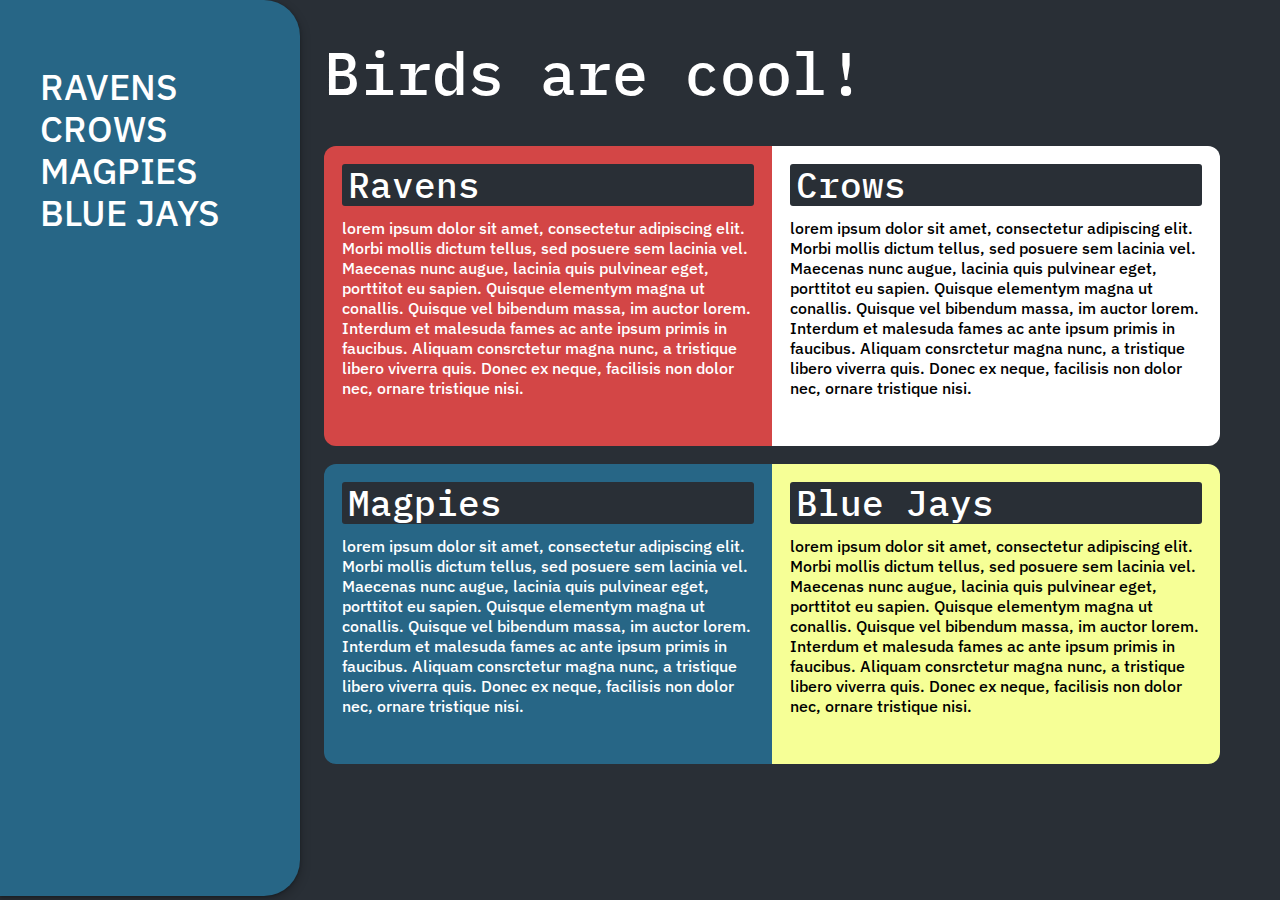
<file: index.html>
<!DOCTYPE html>
<html lang="en">

<head>
    <meta charset="UTF-8">
    <meta name="viewport" content="width=device-width, initial-scale=1.0">
    <title>Week 3 Homework</title>
    <style>
      @import url('https://fonts.googleapis.com/css2?family=IBM+Plex+Mono&family=IBM+Plex+Sans:ital,wght@0,350;1,350&display=swap');
        
        :root {

            --red: #D34646;
            --grey: #292F36;
            --yellow: #F6FF96;
            --blue: #276686;


        }

        * {
            font-size: 12px;
        }

        /* TYPOGRAPHY */

        h1 {
            color: #FFF;
            font-family: "IBM Plex Mono";
            font-size: 5rem;
            font-style: normal;
            font-weight: 500;
            line-height: 5.5rem;
        }

        h2 {
            color: #FFF;
            font-family: "IBM Plex Mono";
            font-size: 4rem;
            font-style: normal;
            font-weight: 500;
            line-height: 4rem;
        }

        h3 {
            color: #FFF;
            font-family: "IBM Plex Mono";
            font-size: 3rem;
            font-style: normal;
            font-weight: 500;
            line-height: 3.5rem;
        }

        /* END TYPOGRAPHY */

        /* START LAYOUT */

        body {
            background-color: var(--grey);
            padding: 0px;
            margin: 0px;
            display: grid;
            grid-template-columns: 25rem auto;
            column-gap: 2rem;
        }

        /*NAVIGATION*/
        nav {
            position: sticky;
            top: 0px;
            border-radius: 0 3rem 3rem 0;
            background-color: var(--blue);
            /*M3/Elevation Light/3 */
            box-shadow: 0 4px 8px 3px rgba(0, 0, 0, 0.15), 0 1px 3px 0 rgba(0, 0, 0, 0.30);
            height: 99.5vh;
        }

        nav > ul {
            list-style: none;
            margin-top: 5.5rem;
        }

        nav > ul > li > a, a:visited {

            color: #FFF;
            font-family: "IBM Plex Sans";
            font-size: 3rem;
            font-style: normal;
            font-weight: 500;
            line-height: 3.5rem;
            text-decoration: none;
            text-transform: uppercase;
            margin-bottom: 1rem;

        }

            nav > ul > li > a:hover { 

            background-color: var(--grey);
            color: #FFF;
            font-family: "IBM Plex Sans";
            font-size: 3rem;
            font-style: normal;
            font-weight: 500;
            line-height: 60px; /* 144.444% */
            text-decoration: none;
            text-transform: uppercase;
            padding: .5rem;
            border-radius: .25rem;
            border-left: .5rem solid var(--red);
            transition: all 2s;

        }

        /*ACTUAL CONTENT*/

        .content {

            display: block;
            padding-right: 5rem;

        }

        .cards {

            display: grid;
            /* rows x columns */
            grid-template: 25rem 25rem / 50% 50%;
            row-gap: 1.5rem;

        }

        .cards>div {

            padding: 1.5rem;
            font-family: "IBM Plex Sans";
            font-size: 16px;
            font-style: normal;
            font-weight: 500;
            line-height: 20px;
        }

        /*nth-child tutorial: https://www.w3schools.com/cssref/sel_nth-child.php */

        .cards div:nth-child(even) {

            border-radius: 0 12px 12px 0;

        }

        .cards > div > h3 {
            background-color: var(--grey);
            color: white;
            padding-left: .5rem;
            border-radius: .25rem;
            margin: 0;
            margin-bottom: 1rem;
        }

        .cards div:nth-child(odd) {

            border-radius: 12px 0 0 12px;
            color: #FFF;

        }

        #Ravens {

            background-color: var(--red);

        }

        #Crows {

            background-color: white;

        }

        #Magpies {

            background-color: var(--blue);

        }

        #BlueJays {

            background-color: var(--yellow);

        }

        @media only screen AND (max-width: 480px) {
        

            body {
                display: block
            }

            nav {
                position: fixed;
                top: 0px;
                left: 0px;
                height: 4rem;
                width: 100vw;
                border-radius: 0px;
                margin-bottom: 5%;
                
            }

            nav > ul {
                display: flex;
                flex-direction: row;
                row-gap: 1rem;
                margin-top: 0px;
                justify-content: space-around;
                align-items: center;
                padding : 0px;
            }

            nav > ul > li >a, a:visited{
                font-size: 1rem;
                
            }

             nav > ul > li > a:hover {
                font-size: 1rem;

            }

            .content > h1 {
                margin-top: 5rem;
            }



            .cards {
                display: grid;
                grid-template-columns: 100%;
                row-gap: 1rem;
                width: 90vw;
            }

            .cards>div {
                width: 100%;
            }

             .cards div:nth-child(even) {
                border-radius: 12px;
            }

            .cards div:nth-child(odd) {
                border-radius: 12px;
            }
        }

    </style>
</head>

<body>
    <nav>
        <ul>
            <li><a href="#">Ravens</a></li>
            <li><a href="#">Crows</a></li>
            <li><a href="#">Magpies</a></li>
            <li><a href="#">Blue Jays</a></li>
        </ul>

        <section id="avatar"></section>
    </nav>

    <section class="content">

        <h1>Birds are cool!</h1>

        <div class="cards">
            <div id="Ravens">
                <h3> Ravens </h3>
                lorem ipsum dolor sit amet, consectetur adipiscing elit. Morbi mollis dictum tellus, sed posuere sem
                lacinia
                vel. Maecenas nunc augue, lacinia quis pulvinear eget, porttitot eu sapien. Quisque elementym magna ut
                conallis. Quisque vel bibendum massa, im auctor lorem. Interdum et malesuda fames ac ante ipsum primis
                in
                faucibus. Aliquam consrctetur magna nunc, a tristique libero viverra quis. Donec ex neque, facilisis non
                dolor nec, ornare tristique nisi.
            </div>
            <div id="Crows"> 
                <h3> Crows </h3>
                lorem ipsum dolor sit amet, consectetur adipiscing elit. Morbi mollis dictum tellus, sed
                posuere
                sem lacinia vel. Maecenas nunc augue, lacinia quis pulvinear eget, porttitot eu sapien. Quisque
                elementym magna
                ut conallis. Quisque vel bibendum massa, im auctor lorem. Interdum et malesuda fames ac ante ipsum
                primis in
                faucibus. Aliquam consrctetur magna nunc, a tristique libero viverra quis. Donec ex neque, facilisis non
                dolor
                nec, ornare tristique nisi. </div>
            <div id="Magpies">
                <h3> Magpies </h3>
                lorem ipsum dolor sit amet, consectetur adipiscing elit. Morbi mollis dictum tellus, sed
                posuere
                sem lacinia vel. Maecenas nunc augue, lacinia quis pulvinear eget, porttitot eu sapien. Quisque
                elementym magna
                ut conallis. Quisque vel bibendum massa, im auctor lorem. Interdum et malesuda fames ac ante ipsum
                primis in
                faucibus. Aliquam consrctetur magna nunc, a tristique libero viverra quis. Donec ex neque, facilisis non
                dolor
                nec, ornare tristique nisi. </div>
            <div id="BlueJays"> 
                <h3> Blue Jays </h3>
                lorem ipsum dolor sit amet, consectetur adipiscing elit. Morbi mollis dictum tellus, sed
                posuere
                sem lacinia vel. Maecenas nunc augue, lacinia quis pulvinear eget, porttitot eu sapien. Quisque
                elementym magna
                ut conallis. Quisque vel bibendum massa, im auctor lorem. Interdum et malesuda fames ac ante ipsum
                primis in
                faucibus. Aliquam consrctetur magna nunc, a tristique libero viverra quis. Donec ex neque, facilisis non
                dolor
                nec, ornare tristique nisi. </div>

        </div>

    </section>

</body>

</html>
</file>
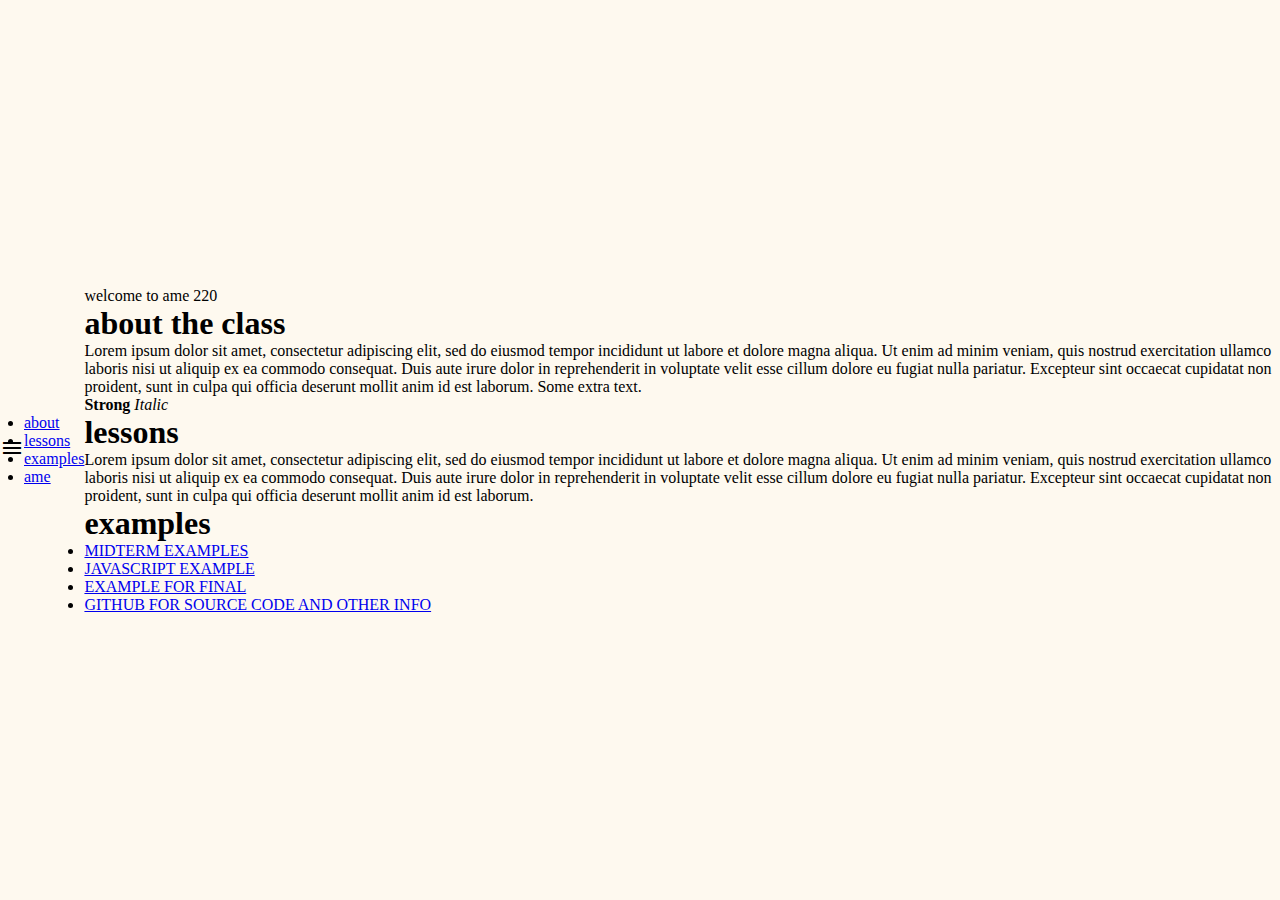
<file: homework5.html>
<!DOCTYPE html>
<html lang="en">

<head>
    <meta charset="UTF-8">
    <meta name="viewport" content="width=device-width, initial-scale=1.0">
    <!--used https://favicon.io/favicon-generator/ to generate assets and base code-->
    <link rel="icon" type="image/png" sizes="32x32" href="./favicon_io/favicon-32x32.png">
    <link rel="preconnect" href="https://fonts.googleapis.com">
    <link rel="preconnect" href="https://fonts.gstatic.com" crossorigin>
    <link
        href="https://fonts.googleapis.com/css2?family=DM+Sans:ital,opsz,wght@0,9..40,100..1000;1,9..40,100..1000&family=DM+Serif+Display:ital@0;1&display=swap"
        rel="stylesheet">
        <link rel="stylesheet" href="https://fonts.googleapis.com/css2?family=Material+Symbols+Outlined:opsz,wght,FILL,GRAD@24,400,0,0&icon_names=menu" />
    <link rel="stylesheet" href="./styles.css">
    <title>AME 220 Homepage</title>

</head>

<body>
    <!--NAVIGATION BEGIN-->
    <div id="menu"><span class="material-symbols-outlined" onClick="hideBar(document.getElementsByClassName('navStyle')[0])"> 
        menu 
    </span></div>

    <nav class="navStyle">
        
        <ul>
            <li><a href="#about">about</a></li>
            <li><a href="#lessons">lessons</a></li>
            <li><a href="#examples">examples</a></li>
            <li><a href="https://ame.asu.edu" target="_blank">ame</a></li>
        </ul>
    </nav>
    <!--NAVIGATION END-->

    <div class="container-content">
        <header id="heading">welcome to ame 220</header>

        <section class="description" id="about">
            <h1>about the class</h1>

            <div>Lorem ipsum dolor sit amet, consectetur adipiscing elit, sed do eiusmod tempor incididunt ut labore et
                dolore
                magna aliqua. Ut enim ad minim veniam, quis nostrud exercitation ullamco laboris nisi ut aliquip ex ea
                commodo
                consequat. Duis aute irure dolor in reprehenderit in voluptate velit esse cillum dolore eu fugiat nulla
                pariatur. Excepteur sint occaecat cupidatat non proident, sunt in culpa qui officia deserunt mollit anim
                id est
                laborum.  Some extra text. 
                <br /><strong>Strong</strong>
                <i>Italic</i>
            </div>
        </section>

        <section class="description" id="lessons">
            <h1>lessons</h1>
            <div>Lorem ipsum dolor sit amet, consectetur adipiscing elit, sed do eiusmod tempor incididunt ut labore et
                dolore
                magna aliqua. Ut enim ad minim veniam, quis nostrud exercitation ullamco laboris nisi ut aliquip ex ea
                commodo
                consequat. Duis aute irure dolor in reprehenderit in voluptate velit esse cillum dolore eu fugiat nulla
                pariatur. Excepteur sint occaecat cupidatat non proident, sunt in culpa qui officia deserunt mollit anim
                id est
                laborum.</div>
        </section>

        <section class="description" id="examples">
            <h1>examples</h1>
            <ul>
                <li><a href="./midterm/">MIDTERM EXAMPLES</a></li>
                <li><a href="./dom-example/">JAVASCRIPT EXAMPLE</a></li>
                <li><a href="./220-final/">EXAMPLE FOR FINAL</a></li>
                <li><a href="https://github.com/asu-ishrat/asu-ishrat.github.io/tree/main/AME220" target="_blank">GITHUB
                        FOR
                        SOURCE CODE AND OTHER INFO</a>
            </ul>
        </section>
    </div>
    <script src="./script.js"></script>

</body>

</html>
</file>
<file: styles.css>
*{
    --floral-white: #Fef9ef;
    --cerulean: #227c9d;
    --sea-green: #17c3b2;
    --apricot: #ffcb77;
    --grapefruit: #fe6d73;
    margin: 0;
    padding: 0;
    box-sizing: border-box;

}
body{
    display: flex;
    justify-content: center;
    align-items: center;
    min-height: 100vh;
    background-color: var(--floral-white);
}

.container{
   display: flex;
   justify-content: center;
    align-items: center;
    width : 100%;
    height: 100%;
    padding: 0 20px;
}

.todo-app{
    width: 100%;
    max-width: 400px;
    padding: 2rem;
    display: flex;
    align-items: center;
    justify-content: center;
    flex-direction: column;
    gap: 20px;
    color: white;
    border-radius: 20px;
    background-color: var(--cerulean);
}

.todo-app h1{
    font-size: 2.5rem;
    font-weight: 700;
}

.stat-container{
    padding: 15px 20px;
    border-radius: 10px;
    background-color: var(--floral-white);
    display: flex;
    align-items: center;
    justify-content: space-between;
    gap: 20px;
    width: 100%;
}

.details{
    width: 100%;
}

.details h3{
    color: black
}
#progressBar{
    width: 100%;
    height: 7px;
    background: var(--sea-green);
    border-radius: 20px;
    position: relative;
    margin-top: 15px;
}

#progress{
    width:  0%;
    height: 100%;
    background: var(--grapefruit);
    border-radius: 20px;
    transition: width 0.3s ease;
}

#numbers{
    color: var(--sea-green);
}
    
.input-area{
    display: flex;
    justify-content: space-between;
    align-items: center;
    width: 100%;
}

.input-area input{
   flex: 1;
   padding: 10px 17px;
   font-size: 1.1rem;
    border: none;
    outline: none;
    border-radius: 22px;
    background-color: var(--floral-white);
}

.input-area button{
    display: flex;
    justify-content: center;
    align-items: center;
    margin-left: 10px;
    padding: 8px;
    border-radius: 50%;
    font-size: 1.1rem;
    background-color: var(--floral-white);
    cursor: pointer;
    transition: background-color 0.3s ease;
}

.input-area button:hover{
    transform: scale(1.1);
    background-color: var(--apricot);
}

.todo-container{
    width: 100%;
    display: flex;
    justify-content: center;
    align-items: center;
}

#taskList{
    width: 100%;
}

#taskList li{
    display: flex;
    align-items: center;
    justify-content: space-between;
    background-color: var(--sea-green);
    margin-bottom: 10px;
    padding: 8px, 10px;
    border-radius: 30px;
    font-size: 1.2rem;
    color:white;
    position: relative;
    transition: box-shadow 0.3s ease;
}
#taskList li:hover{
    box-shadow: 0 4px 8px rgba(0, 0, 0, 0.2);
}

#taskList li .checkbox{
    min-width: 20px;
    height: 20px;
    border: 2px, solid white;
    background: transparent;
    border-radius: 50%;
    cursor: pointer;
    appearance: none;
    transition: all 0.3s ease;
}

#taskList li .checkbox:checked{
    background: var(--grapefruit);
    transform: scale(1.2);
}

#taskList li span{
    flex: 1;
    margin-left: 15px;
    word-wrap: break-word;
}

#taskList li.completed span {
    text-decoration: line-through;
    opacity: 0.6;
}

.task-buttons{
    display: flex;
    gap: 10px;
    margin-right: auto;
}

.task-buttons button{
    background: var(--sea-green);
    border: none;
    border-radius: 50%;
    width: 30px;
    height: 30px;
    color: white;
    cursor: pointer;
    transition: background-color 0.3s ease;
    display: flex;
    justify-content: center;
    align-items: center;
}

.task-buttons button:hover{
    transform: scale(1.2);
}

.task-buttons .edit-btn{
    background-color: var(--apricot);
}
.task-buttons .delete-btn{
    background-color: var(--grapefruit);
}
</file>
